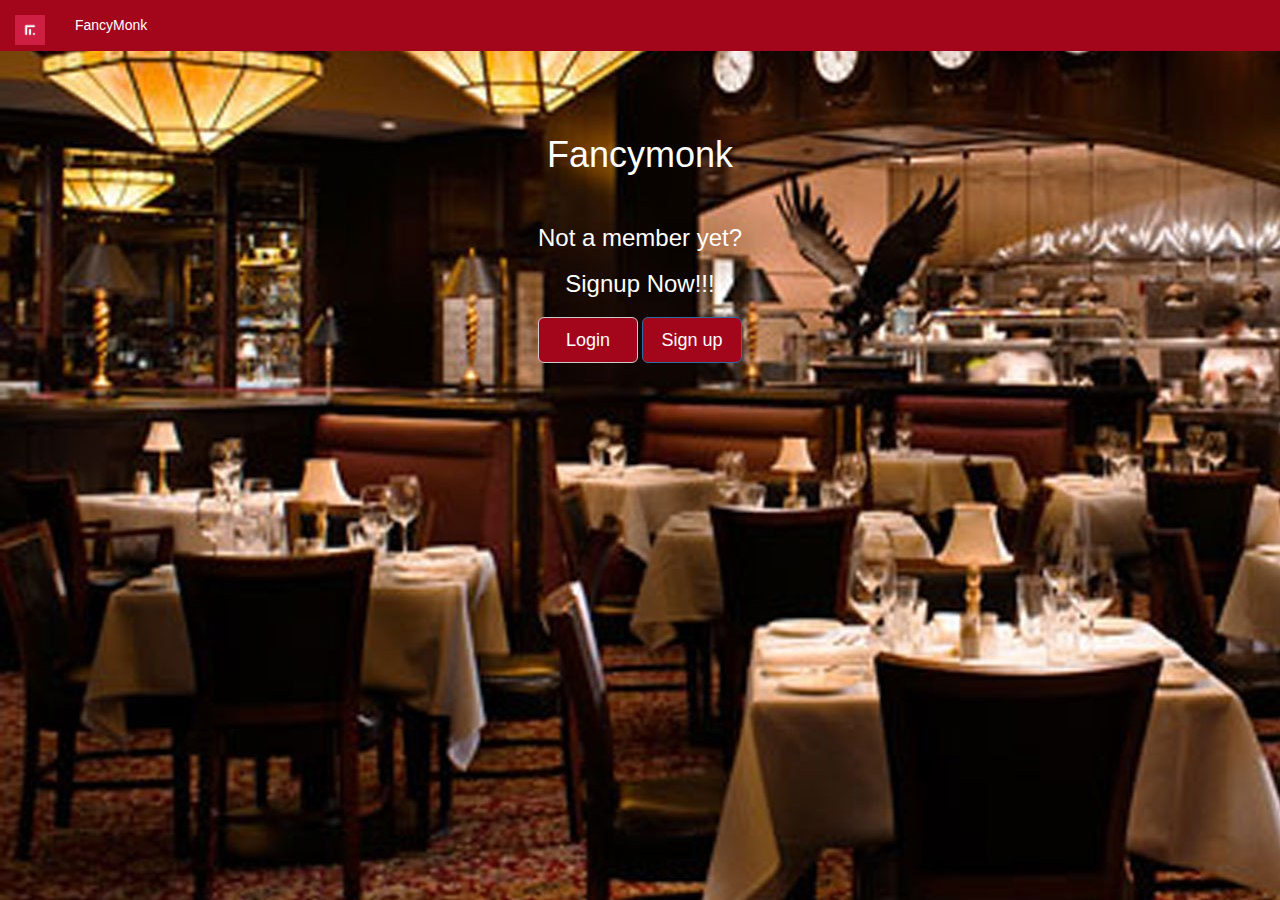
<file: index.html>
<!DOCTYPE html>
<html>
<head>
  <title>FancyMonk Assignment</title>
  <meta charset="utf-8">
  <meta name="viewport" content="width=device-width, initial-scale=1">
  <link rel="stylesheet" href="https://maxcdn.bootstrapcdn.com/bootstrap/3.3.7/css/bootstrap.min.css">
  <script src="https://ajax.googleapis.com/ajax/libs/jquery/3.2.1/jquery.min.js"></script>
  <script src="https://maxcdn.bootstrapcdn.com/bootstrap/3.3.7/js/bootstrap.min.js"></script>
  <script src="js/angular.js" charset="utf-8"></script>
  <script src="js/angular-route.min.js" charset="utf-8"></script>
  <script src="js/main.js" charset="utf-8"></script>
  <script src="js/signupCtrl.js" charset="utf-8"></script>
  <script src="js/loginController.js" charset="utf-8"></script>
  <script src="js/dashCtrl.js" charset="utf-8"></script>
  <script src="js/userDataSer.js" charset="utf-8"></script>
  <script src="js/paramController.js" charset="utf-8"></script>
  <script src="js/menuController.js" charset="utf-8"></script>
  <script src="js/tableController.js" charset="utf-8"></script>
</head>
  <body ng-app="MainModule">
    <div class="" ng-view>

    </div>
  </body>
</html>
</file>
